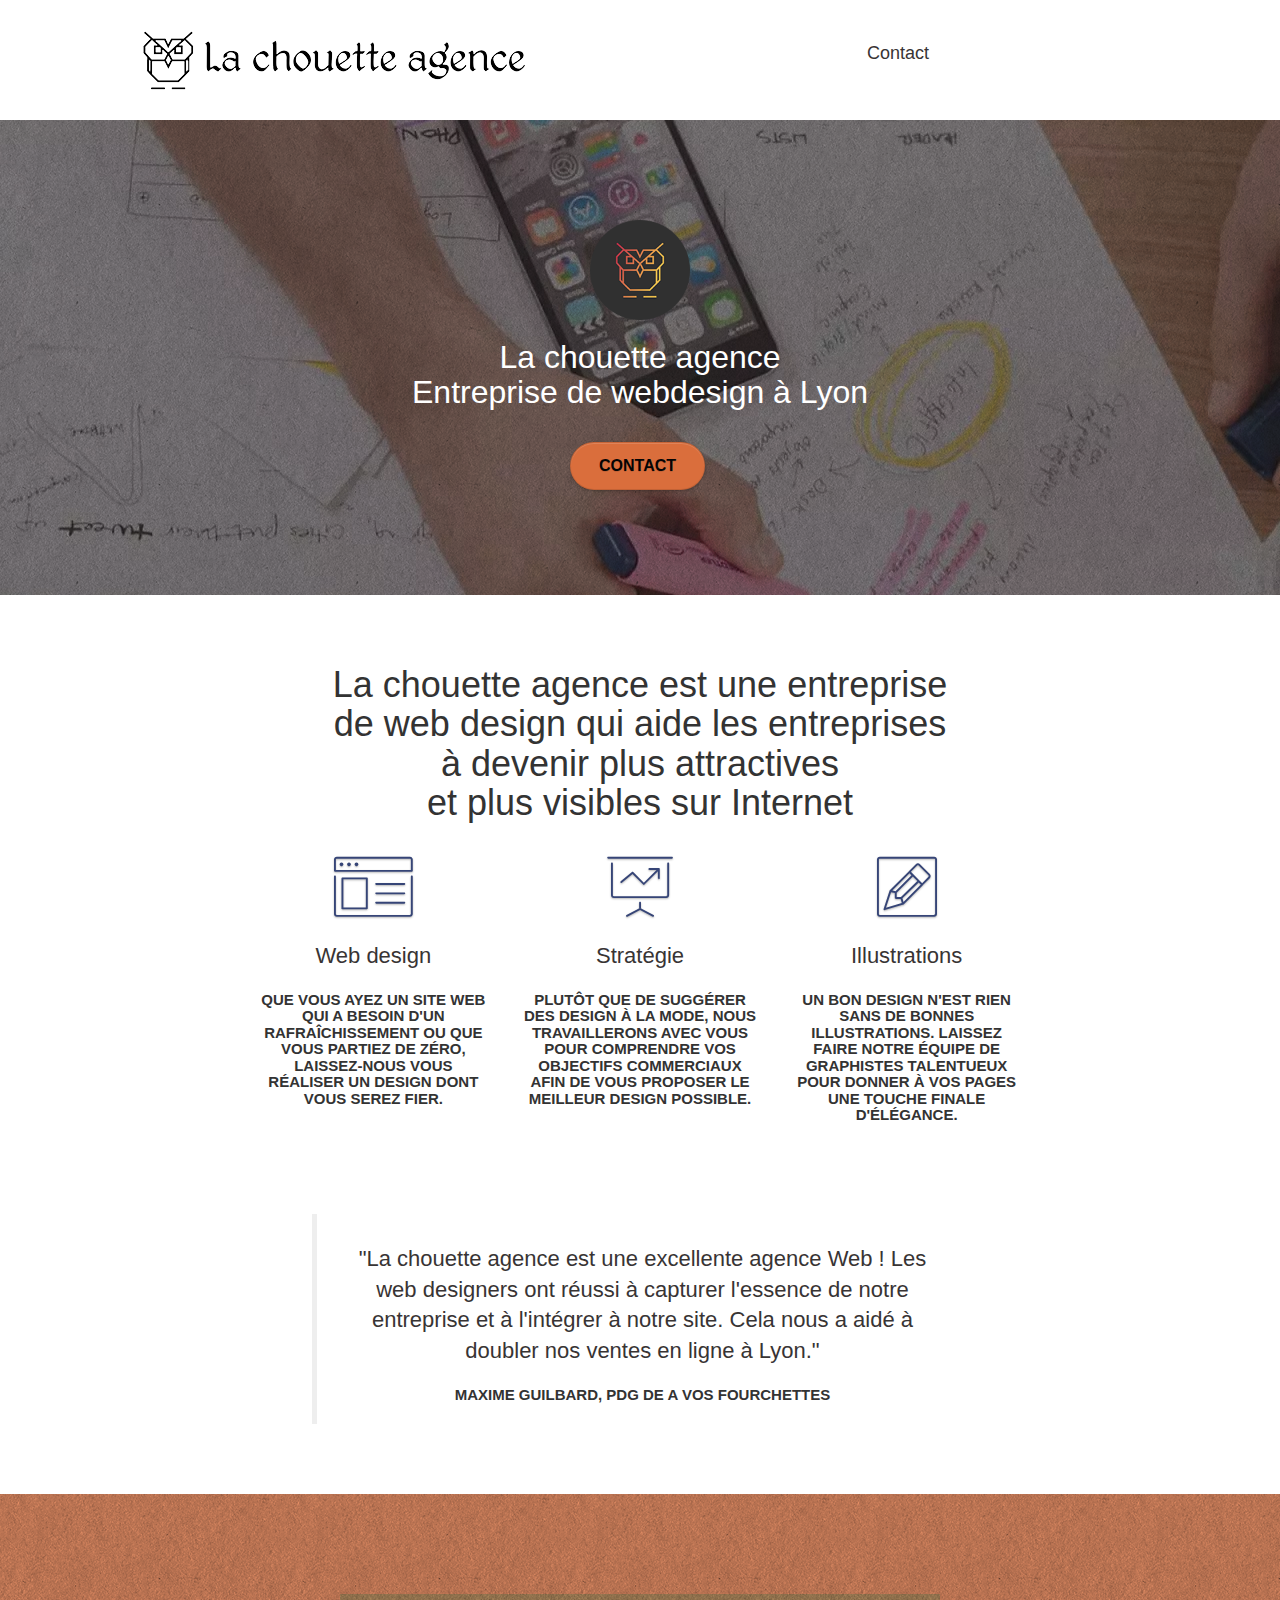
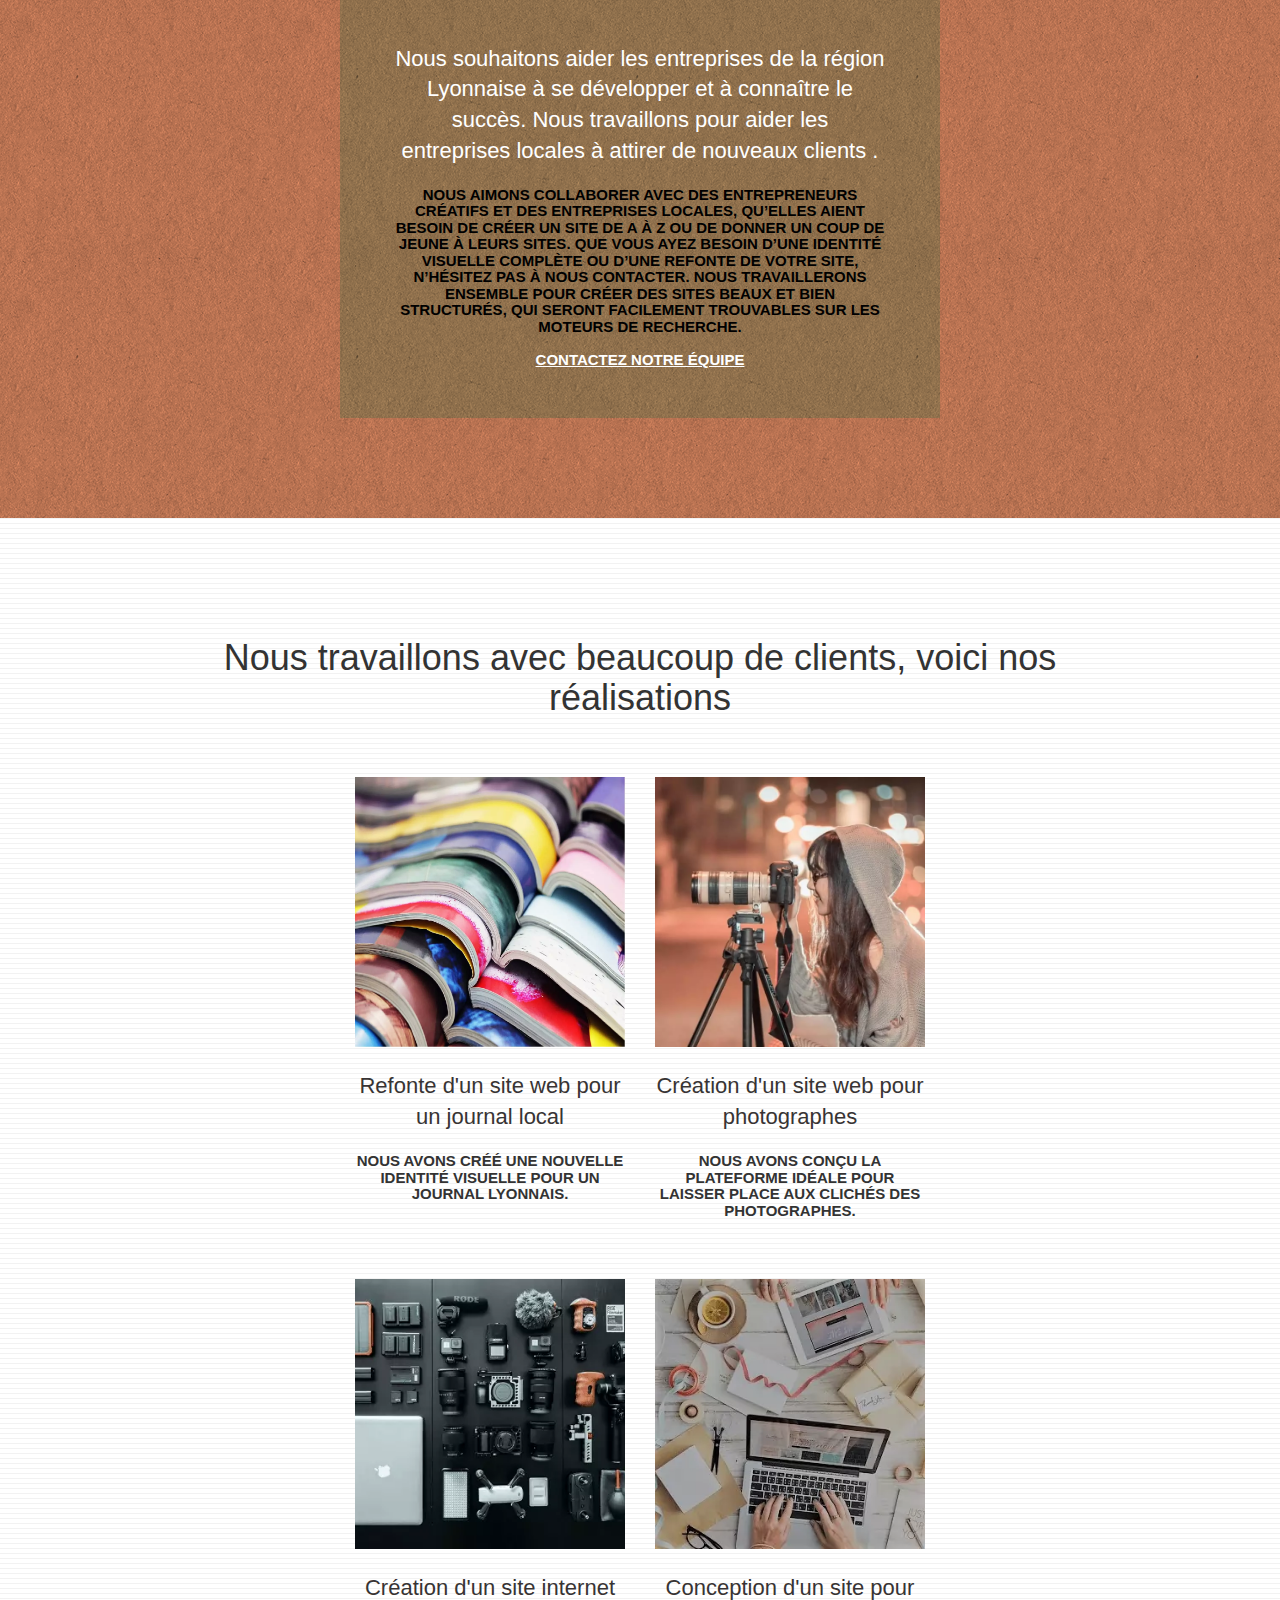
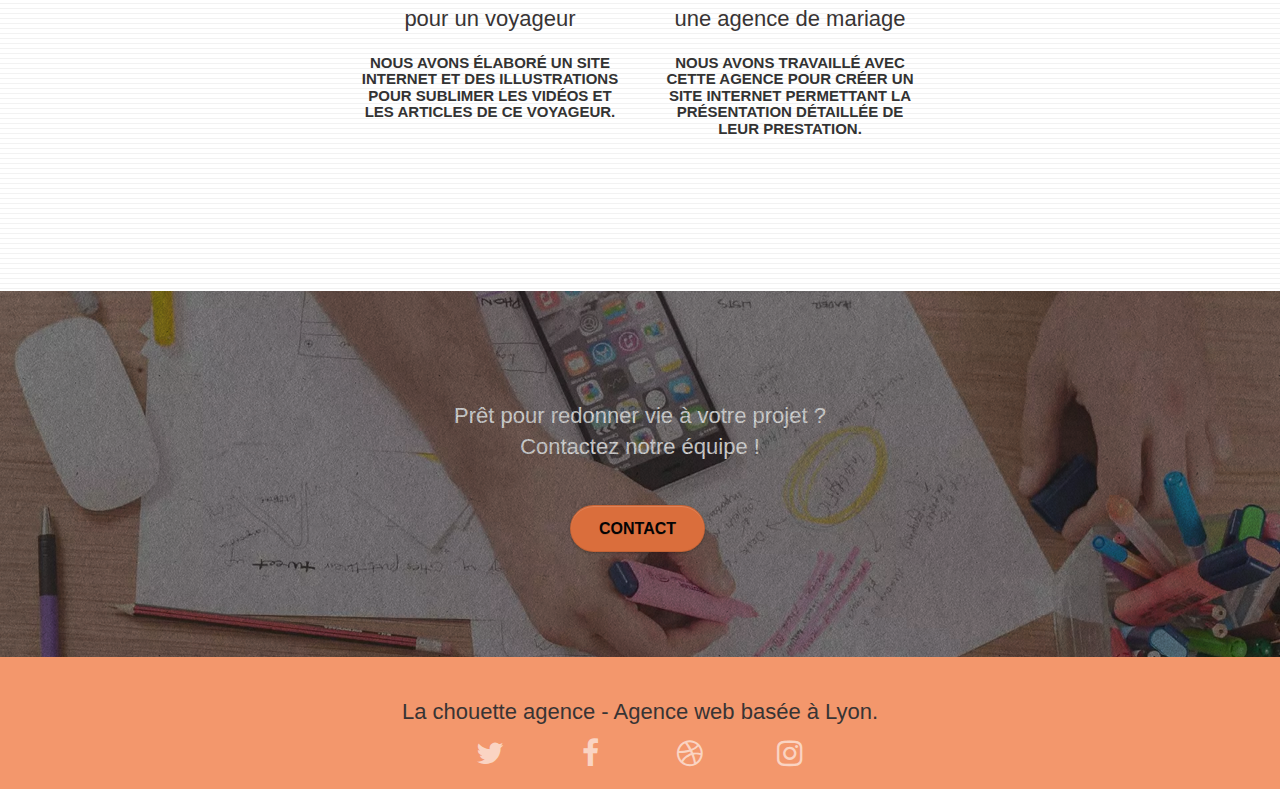
<file: optimize/index.html>
<!DOCTYPE html>
<html lang="fr">
  <head>
    <meta charset="utf-8">
	<title>La chouette Agence Web Design Lyon</title>
	<meta name="robots" content="index, follow" />
    <meta name="description" content="La chouette agence, une Entreprise de web design basée à Lyon. Aide les entreprises à devenir plus attractives et plus visibles sur Lyon"/>
    <meta name="viewport" content="width=device-width, initial-scale=1.0, viewport-fit=cover"/>
	<link rel="stylesheet" href="https://pro.fontawesome.com/releases/v5.10.0/css/all.css" integrity="sha384-AYmEC3Yw5cVb3ZcuHtOA93w35dYTsvhLPVnYs9eStHfGJvOvKxVfELGroGkvsg+p" crossorigin="anonymous" />
	<link rel="canonical" href="https://faissoil22.github.io/AliFaissoil_4_10082021/optimize/index.html"/>
	<meta name="google-site-verification" content="PYi3Of9LcIvbwTy19b5KH9hS5qb4HHk_OFnc0asXRX8" />
	<link href="https://fonts.googleapis.com/css2?family=Raleway&display=swap" rel="stylesheet"/> 
    <link rel="shortcut icon" type="image/jpg" href="img/favicon.jpg" />

    <link rel="stylesheet" type="text/css" href="./css/bootstrap.css">
    <link rel="stylesheet" type="text/css" href="style.css">
    <link rel="stylesheet" type="text/css" href="./css/font-awesome.css">
    <link rel="stylesheet" type="text/css" href="./css/et-line.css">

    <script src="./js/jquery-2.1.0.js" defer></script>
    <script src="./js/bootstrap.js" defer></script>
    <script src="./js/blocs.js" defer></script>
    <script src="./js/jquery.touchSwipe.js" defer></script>
    <script src="./js/gmaps.js" defer></script>

    

    <!-- Analytics -->

    <!-- Analytics END -->
  </head>
  <body>
    <!-- Principal conteneur -->
    <div class="page-container">
      <!-- bloc-0 -->
      <header class="bloc bgc-white l-bloc" id="bloc-0">
		<div class="container bloc-sm">
			<nav class="navbar row">
				<div class="navbar-header">
					<a class="navbar-brand" href="index.html">
						<img src="img/la-chouette-agence.png" alt="Bannière la chouette agence">
					</a>
					<button id="nav-toggle" type="button" class="ui-navbar-toggle navbar-toggle" data-toggle="collapse" data-target=".navbar-1">
						<span class="sr-only"></span>
						<span class="icon-bar"></span>
						<span class="icon-bar"></span>
						<span class="icon-bar"></span>
					</button>
				</div>
				<div class="collapse navbar-collapse navbar-1 special-dropdown-nav">
					<ul class="site-navigation nav navbar-nav">
					  <li>
						<a href="contact.html">Contact</a>
					  </li>
					</ul>
				</div>
			</nav>
		</div>
	  </header>
      <!-- bloc-0 END -->
      <main>
		  <!-- bloc-1-presentation -->
		  <section class="bloc bgc-dark-slate-blue bg-banniere d-bloc bg-t-edge bloc-bg-texture texture-paper b-parallax" id="bloc-1-hero">
			<div class="container bloc-lg">
			  <div class="row tight-width-whitespace">
				<div class="col-sm-12">
				  <img src="img/logo.png" class="center-block image-resize-mode" width="100" alt="Logo la chouette agence">
				  <h1 class="text-center hero-bloc-text tc-white">La chouette agence <br> Entreprise de webdesign à Lyon </h1>
				  <div class="text-center">
					<a href="contact.html" class="btn btn-lg btn-clean btn-rd cta-hero btn-atomic-tangerine" id="cta-hero">Contact</a>
				  </div>
				</div>
			  </div>
			</div>
		  </section>
		  <!-- bloc-1-presentation END -->
	
		  <!-- bloc-2-services -->
		  <section class="bloc bgc-white l-bloc" id="bloc-2-services">
			<div class="container bloc-md">
				<div class="row">
					<h1 class="col-sm-12 text-center">
						La chouette agence est une entreprise <br>de web design qui aide les entreprises<br> à devenir plus attractives <br> et plus visibles sur Internet
					</h1>
				</div>
				<div class="row voffset-lg med-width-whitespace">
					<div class="col-sm-4">
						<div class="text-center">
							<span class="et-icon-browser sm-shadow icon-dark-slate-blue icons icon-lg"></span>
						</div>
						<h2 class="mg-md text-center">
							Web design
						</h2>
						<h3 class="text-center ">
							Que vous ayez un site web qui a besoin d'un rafraîchissement ou que vous partiez de zéro, laissez-nous vous réaliser un design dont vous serez fier.
						</h3>
					</div>
					<div class="col-sm-4">
						<div class="text-center">
							<span class="et-icon-presentation sm-shadow icon-dark-slate-blue icons icon-lg"></span>
						</div>
						<h2 class="mg-md text-center">
							Stratégie
						</h2>
						<h3 class="text-center ">
							Plutôt que de suggérer des design à la mode, nous travaillerons avec vous pour comprendre vos objectifs commerciaux afin de vous proposer le meilleur design possible.<br>
						</h3>
					</div>
					<div class="col-sm-4">
						<div class="text-center">
							<span class="et-icon-edit sm-shadow icon-dark-slate-blue icons icon-lg"></span>
						</div>
						<h2 class="mg-md text-center">
							Illustrations
						</h2>
						<h3 class="text-center ">
							Un bon design n'est rien sans de bonnes illustrations. Laissez faire notre équipe de graphistes talentueux pour donner à vos pages une touche finale d'élégance.
						</h3>
					</div>
				</div>
				<div class="row voffset-lg voffset">
					<div class="col-xs-12 col-md-8 col-md-offset-2 text-center">
						<blockquote>
							<h2>"La chouette agence est une excellente agence Web ! Les web designers ont réussi à capturer l'essence de notre entreprise et à l'intégrer à notre site. Cela nous a aidé à doubler nos ventes en ligne à Lyon."</h2>
							<h3>Maxime Guilbard, PDG de A vos fourchettes</h3> 
						</blockquote>
					</div>
				</div>
			</div>
		</section>
		  <!-- bloc-2-services END -->
	
		  <!-- bloc-3-what-i-do -->
		  <section class="bloc tc-white bgc-atomic-tangerine bg-presentation d-bloc bloc-bg-texture texture-paper b-parallax" id="bloc-3-what-i-do">
			<div class="container bloc-lg">
				<div class="row tight-width-whitespace black-background">
					<div class="col-sm-12">
						<h2 class="mg-md text-center tc-white">
							Nous souhaitons aider les entreprises de la région Lyonnaise à se développer et à connaître le succès. Nous travaillons pour aider les entreprises locales à attirer de nouveaux clients .<br>
						</h2>
						<h3 class="text-center white">
							Nous aimons collaborer avec des entrepreneurs créatifs et des entreprises locales, qu’elles aient besoin de créer un site de A à Z ou de donner un coup de jeune à leurs sites. Que vous ayez besoin d’une identité visuelle complète ou d’une refonte de votre site, n’hésitez pas à nous contacter. Nous travaillerons ensemble pour créer des sites beaux et bien structurés, qui seront facilement trouvables sur les moteurs de recherche. <br><br><a class="ltc-white bold-link" href="contact.html">Contactez notre équipe</a><br>
						</h3>
					</div>
				</div>
			</div>
		</section>
		  <!-- bloc-3-what-i-do END -->
	
		  <!-- bloc-4-portfolio -->
		  <section class="bloc bgc-white bg-lines-h2-bg bg-repeat l-bloc" id="bloc-4-portfolio">
			<div class="container bloc-lg">
				<div class="row">
					<h1 class="col-sm-12 text-center">
						Nous travaillons avec beaucoup de clients, voici nos réalisations
					</h1>
				</div>
				<div class="row tight-width-whitespace portfolio-row">
					<div class="col-sm-6">
						<a href="#" data-lightbox="img/1.webp" data-gallery-id="gallery-1" data-caption="Refonte d'un site web pour un journal local" data-frame="snapshot-lb"><img src="img/1.webp"  class="img-responsive portfolio-thumb" alt="Couverture de livres"/></a>
						<h2 class="mg-md text-center">
							Refonte d'un site web pour un journal local
						</h2>
						<h3 class="text-center">
							Nous avons créé une nouvelle identité visuelle pour un journal lyonnais.
						</h3>
					</div>
					<div class="col-sm-6">
						<a href="#" data-lightbox="img/2.webp" data-gallery-id="gallery-1" data-caption="Création d'un site web pour photographes" data-frame="snapshot-lb"><img src="img/2.webp" class="img-responsive portfolio-thumb" alt="Prise de photographies"/></a>
						<h2 class="mg-md text-center">
							Création d'un site web pour photographes
						</h2>
						<h3 class="text-center">
							Nous avons conçu la plateforme idéale pour laisser place aux clichés des photographes.
						</h3>
					</div>
				</div>
				<div class="row tight-width-whitespace portfolio-row">
					<div class="col-sm-6">
						<a href="#" data-lightbox="img/3.webp" data-gallery-id="gallery-1" data-caption="Création d'un site internet pour un voyageur" data-frame="snapshot-lb"><img src="img/3.webp" class="img-responsive portfolio-thumb" alt="matériel pour photographes"/></a>
						<h2 class="mg-md text-center">
							Création d'un site internet pour un voyageur
						</h2>
						<h3 class="text-center">
							Nous avons élaboré un site internet et des illustrations pour sublimer les vidéos et les articles de ce voyageur.
						</h3>
					</div>
					<div class="col-sm-6">
						<a href="#" data-lightbox="img/4.webp" data-gallery-id="gallery-1" data-caption="Conception d'un site pour une agence de mariage" data-frame="snapshot-lb"><img src="img/4.webp" class="img-responsive portfolio-thumb" alt="plan de travail"/></a>
						<h2 class="mg-md text-center">
							Conception d'un site pour une agence de mariage
						</h2>
						<h3 class="text-center">
							Nous avons travaillé avec cette agence pour créer un site internet permettant la présentation détaillée de leur prestation.
						</h3>
					</div>
				</div>
			</div>
		  </section>
		  <!-- bloc-4-portfolio END -->
	
		  <!-- bloc-5-cta -->
		  <section class="bloc bgc-dark-slate-blue bg-banniere d-bloc bloc-bg-texture texture-paper" id="bloc-5-cta">
			<div class="container bloc-lg">
				<div class="row">
					<h2 class="mg-md text-center tc-white">
						Prêt pour redonner vie à votre projet ?<br>Contactez notre équipe !
					</h2>
					<div class="col-sm-12 text-center">
						<a href="contact.html" class="btn btn-atomic-tangerine btn-clean btn-rd btn-lg cta-hero">Contact</a>
					</div>
				</div>
			</div>
		</section>
		  <!-- bloc-5-cta END -->
	  </main>
      <!-- Footer - bloc-8 -->
      <footer class="bloc bgc-atomic-tangerine d-bloc" id="bloc-8">
		<div class="container bloc-sm">
			<div class="row">
				<div class="col-sm-12">
					<h2 class="text-center">
						La chouette agence - Agence web basée à Lyon.<br>
					</h2>
					<nav class="row row-no-gutters social">
						<div class="col-sm-3">
							<div class="text-center">
								<a aria-label="twitter" class="social" href="https://twitter.com"><span class="fa fa-twitter icon-md"></span></a>
							</div>
						</div>
						<div class="col-sm-3">
							<div class="text-center">
								<a aria-label="facebook" class="social" href="https://facebook.fr"><span class="fa fa-facebook icon-md"></span></a>
							</div>
						</div>
						<div class="col-sm-3">
							<div class="text-center">
								<a aria-label="dribbble" class="social" href="http://dribbble.com"><span class="fa fa-dribbble icon-md"></span></a>
							</div>
						</div>
						<div class="col-sm-3">
							<div class="text-center">
								<a aria-label="instagram" class="social" href="http://instagram.com"><span class="fa fa-instagram icon-md"></span></a>
							</div>
						</div>
					</nav>
				</div>
			</div>
		</div>
	   </footer>
      <!-- Footer - bloc-8 END -->
    </div>
    <!-- Principal conteneur END -->
  </body>
</html>
</file>
<file: optimize/style.css>
body {
    font-family: 'Raleway', sans-serif;
    margin: 0;
    padding: 0;
    background: #fff;
    overflow-x: hidden;
    -webkit-font-smoothing: antialiased;
    -moz-osx-font-smoothing: grayscale;
}

a,
button {
    transition: all 0.3s ease-in-out;
    outline: none !important;
}

a:hover {
    text-decoration: none;
    cursor: pointer;
}

#page-loading-blocs-notifaction {
    position: fixed;
    top: 0;
    bottom: 0;
    width: 100%;
    z-index: 100000;
    background: #ffffff url("img/pageload-spinner.gif") no-repeat center center;
}

.bloc {
    width: 100%;
    clear: both;
    background: 50% 50% no-repeat;
    padding: 0 50px;
    -webkit-background-size: cover;
    -moz-background-size: cover;
    -o-background-size: cover;
    background-size: cover;
    position: relative;
}

.bloc .container {
    padding-left: 0;
    padding-right: 0;
}

.bloc-lg {
    padding: 100px 50px;
}

.bloc-md {
    padding: 50px;
}

.bloc-sm {
    padding: 20px 50px;
}

.bg-center,
.bg-l-edge,
.bg-r-edge,
.bg-t-edge,
.bg-b-edge,
.bg-tl-edge,
.bg-bl-edge,
.bg-tr-edge,
.bg-br-edge,
.bg-repeat {
    -webkit-background-size: auto !important;
    -moz-background-size: auto !important;
    -o-background-size: auto !important;
    background-size: auto !important;
}

.bg-repeat {
    background: repeat;
}

.bg-t-edge {
    background: top no-repeat;
}

.bloc-bg-texture::before {
    content: "";
    background-size: 2px 2px;
    position: absolute;
    top: 0;
    bottom: 0;
    left: 0;
    right: 0;
}

.texture-paper::before {
    background: url("img/texture-paper.png");
    background-size: 280px 280px;
}

.b-parallax {
    background-attachment: fixed;
}

.d-bloc {
    color: rgba(255, 255, 255, 0.7);
}

.d-bloc button:hover {
    color: rgba(255, 255, 255, 0.9);
}

.d-bloc .icon-round,
.d-bloc .icon-square,
.d-bloc .icon-rounded,
.d-bloc .icon-semi-rounded-a,
.d-bloc .icon-semi-rounded-b {
    border-color: rgba(255, 255, 255, 0.9);
}

.d-bloc .divider-h span {
    border-color: rgba(255, 255, 255, 0.2);
}

.d-bloc .a-btn,
.d-bloc .navbar a,
.d-bloc .navbar-brand,
.d-bloc a .icon-sm,
.d-bloc a .icon-md,
.d-bloc a .icon-lg,
.d-bloc a .icon-xl,
.d-bloc h1 a,
.d-bloc h2 a,
.d-bloc h3 a,
.d-bloc h4 a,
.d-bloc h5 a,
.d-bloc h6 a,
.d-bloc p a {
    color: rgba(255, 255, 255, 0.6);
}

.d-bloc .a-btn:hover,
.d-bloc .navbar a:hover,
.d-bloc .navbar-brand:hover,
.d-bloc a:hover .icon-sm,
.d-bloc a:hover .icon-md,
.d-bloc a:hover .icon-lg,
.d-bloc a:hover .icon-xl,
.d-bloc h1 a:hover,
.d-bloc h2 a:hover,
.d-bloc h3 a:hover,
.d-bloc h4 a:hover,
.d-bloc h5 a:hover,
.d-bloc h6 a:hover,
.d-bloc p a:hover {
    color: rgba(255, 255, 255, 1);
}

.d-bloc .navbar-toggle .icon-bar {
    background: rgba(255, 255, 255, 1);
}

.d-bloc .btn-wire,
.d-bloc .btn-wire:hover {
    color: rgba(255, 255, 255, 1);
    border-color: rgba(255, 255, 255, 1);
}

.d-bloc .panel {
    color: rgba(0, 0, 0, 0.5);
}

.d-bloc .panel button:hover {
    color: rgba(0, 0, 0, 0.7);
}

.d-bloc .panel icon {
    border-color: rgba(0, 0, 0, 0.7);
}

.d-bloc .panel .divider-h span {
    border-color: rgba(0, 0, 0, 0.1);
}

.d-bloc .panel .a-btn {
    color: rgba(0, 0, 0, 0.6);
}

.d-bloc .panel .a-btn:hover {
    color: rgba(0, 0, 0, 1);
}

.d-bloc .panel .btn-wire,
.d-bloc .panel .btn-wire:hover {
    color: rgba(0, 0, 0, 0.7);
    border-color: rgba(0, 0, 0, 0.3);
}

.d-bloc .panel,
.l-bloc {
    color: rgba(0, 0, 0, 0.5);
}

.d-bloc .panel button:hover,
.l-bloc button:hover {
    color: rgba(0, 0, 0, 0.7);
}

.l-bloc .icon-round,
.l-bloc .icon-square,
.l-bloc .icon-rounded,
.l-bloc .icon-semi-rounded-a,
.l-bloc .icon-semi-rounded-b {
    border-color: rgba(0, 0, 0, 0.7);
}

.d-bloc .panel .divider-h span,
.l-bloc .divider-h span {
    border-color: rgba(0, 0, 0, 0.1);
}

.d-bloc .panel .a-btn,
.l-bloc .a-btn,
.l-bloc .navbar a,
.l-bloc .navbar-brand,
.l-bloc a .icon-sm,
.l-bloc a .icon-md,
.l-bloc a .icon-lg,
.l-bloc a .icon-xl,
.l-bloc h1 a,
.l-bloc h2 a,
.l-bloc h3 a,
.l-bloc h4 a,
.l-bloc h5 a,
.l-bloc h6 a,
.l-bloc p a {
    color: rgba(0, 0, 0, 0.6);
}

.d-bloc .panel .a-btn:hover,
.l-bloc .a-btn:hover,
.l-bloc .navbar a:hover,
.l-bloc .navbar-brand:hover,
.l-bloc a:hover .icon-sm,
.l-bloc a:hover .icon-md,
.l-bloc a:hover .icon-lg,
.l-bloc a:hover .icon-xl,
.l-bloc h1 a:hover,
.l-bloc h2 a:hover,
.l-bloc h3 a:hover,
.l-bloc h4 a:hover,
.l-bloc h5 a:hover,
.l-bloc h6 a:hover,
.l-bloc p a:hover {
    color: rgba(0, 0, 0, 1);
}

.l-bloc .navbar-toggle .icon-bar {
    color: rgba(0, 0, 0, 0.6);
}

.d-bloc .panel .btn-wire,
.d-bloc .panel .btn-wire:hover,
.l-bloc .btn-wire,
.l-bloc .btn-wire:hover {
    color: rgba(0, 0, 0, 0.7);
    border-color: rgba(0, 0, 0, 0.3);
}

.voffset {
    margin-top: 30px;
}

.voffset-lg {
    margin-top: 80px;
}

.row-no-gutters {
    margin-right: 0;
    margin-left: 0;
}

.row.row-no-gutters > [class^="col-"],
.row.row-no-gutters > [class*=" col-"] {
    padding-right: 0;
    padding-left: 0;
}

#bloc-1-hero h1 {
    font-size: 32px;
}

.navbar {
    margin-bottom: 0;
    z-index: 1;
}

.navbar-brand {
    height: auto;
    padding: 3px 15px;
    font-size: 25px;
    font-weight: normal;
    font-weight: 600;
    line-height: 44px;
}

.navbar-brand img {
    max-height: 200px;
    margin: 0 5px 0 0;
    display: inline;
}

.navbar-brand img[src$="svg"] {
    min-width: 100px;
}

.nav-center .navbar-brand img {
    margin: 0;
}

.navbar .nav {
    margin-right: 100px;
    float: right;
    z-index: 1;
}

.nav > li {
    float: left;
    font-size: 18px;
    margin-right: 90px;
    list-style-type: none;
    padding-bottom: 15px;
    justify-content: space-around;
}
.nav  a {
    text-decoration: none;
}
.navbar-nav .open .dropdown-menu > li > a {
    text-align: inherit;
}

.nav > li a:hover,
.nav > li a:focus {
    background: transparent;
}

.navbar-toggle {
    margin: 10px 10px 0 0;
    border: 0px;
}

.navbar-toggle:hover {
    background: transparent !important;
}

.navbar-toggle .icon-bar {
    background-color: rgba(0, 0, 0, 0.5);
    width: 26px;
}

.nav-invert .navbar .nav {
    float: left;
}

.nav-invert .navbar-header,
.nav-invert .navbar-brand {
    float: right;
    position: relative;
    z-index: 2;
}

@media (min-width: 768px) {
    .site-navigation {
        position: absolute;
        top: 50%;
        right: 20px;
        transform: translate(0, -50%);
        -webkit-transform: translateY(-50%);
    }
    .nav > li .dropdown-menu a,
    .nav > li .dropdown-menu a:hover {
        color: #484848;
    }
    .nav-invert .site-navigation {
        left: 0;
        right: 0;
    }
    .nav-center {
        text-align: center;
    }
    .nav-center .navbar-header {
        width: 100%;
    }
    .nav-center .navbar-header,
    .nav-center .navbar-brand,
    .nav-center .nav > li {
        float: none;
        display: inline-block;
    }
    .nav-center .site-navigation {
        position: relative;
        width: 100%;
        right: 0;
        margin-right: 0px;
        margin-top: 20px;
    }
    .nav-center.mini-nav .navbar-toggle {
        float: none;
        margin: 10px auto 0;
    }

    .navbar-toggle {
        display: none;
    }
}

.nav > li > .dropdown a {
    background: none !important;
    display: block;
    padding: 14px 15px;
}

nav .caret {
    margin: 0 5px;
}

.dropdown-menu .dropdown-menu {
    top: -8px;
    left: 100%;
}

.dropdown-menu .dropmenu-flow-right {
    top: 100%;
    left: 0;
    margin-left: -1px;
    border-top-left-radius: 0;
    border-top-right-radius: 0;
}

.dropdown-menu .dropdown span {
    border: 4px solid black;
    border-top-color: transparent;
    border-right-color: transparent;
    border-bottom-color: transparent;
    margin: 6px -5px 0 0 !important;
    float: right;
}

.mg-md {
    margin-top: 10px;
    margin-bottom: 20px;
}

.mg-lg {
    margin-top: 10px;
    margin-bottom: 40px;
}

.btn {
    margin: 0 5px 5px 0;
}

.btn.pull-right {
    margin: 0 0 5px 5px;
}

.btn-d,
.btn-d:hover,
.btn-d:focus {
    color: #fff;
    background: rgba(0, 0, 0, 0.3);
}

button {
    outline: none !important;
}

.btn-rd {
    border-radius: 40px;
}

.btn-clean {
    border: 1px solid rgba(0, 0, 0, 0.08);
    border-bottom-color: rgba(0, 0, 0, 0.1);
    text-shadow: 0 1px 0 rgba(0, 0, 1, 0.1);
    box-shadow: 0 1px 3px rgba(0, 0, 1, 0.25), inset 0 1px 0 0 rgba(255, 255, 255, 0.15);
}

.icon-md {
    font-size: 30px !important;
}

.icon-lg {
    font-size: 60px !important;
}

.sm-shadow {
    text-shadow: 0 1px 2px rgba(0, 0, 0, 0.3);
}

.panel-sq,
.panel-sq .panel-heading,
.panel-sq .panel-footer {
    border-radius: 0;
}

.panel-rd {
    border-radius: 30px;
}

.panel-rd .panel-heading {
    border-radius: 29px 29px 0 0;
}

.panel-rd .panel-footer {
    border-radius: 0 0 29px 29px;
}

.form-control, #name, #email, #input_504, #message  {
    border-color: rgb(19 18 18 / 42%);
    box-shadow: none;
    padding: 15px;
    margin-top: 10px;
    border-radius: 10px;
    width: 40%;
}

.scrollToTop {
    width: 40px;
    height: 40px;
    position: fixed;
    bottom: 20px;
    right: 20px;
    opacity: 0;
    z-index: 500;
    transition: all 0.3s ease-in-out;
}

.scrollToTop span {
    margin-top: 6px;
}

.showScrollTop {
    font-size: 14px;
    opacity: 1;
}

a[data-lightbox] {
    position: relative;
    display: block;
    text-align: center;
}

a[data-lightbox]:hover::before {
    content: "+";
    font-family: "HelveticaNeue-Light", "Helvetica Neue Light", "Helvetica Neue",
        Helvetica, Arial;
    font-size: 32px;
    width: 50px;
    height: 50px;
    margin-left: -25px;
    border-radius: 50%;
    background: rgba(0, 0, 0, 0.6);
    color: #fff;
    font-weight: 100;
    z-index: 1;
    position: absolute;
    top: 50%;
    transform: translateY(-50%);
    -webkit-transform: translateY(-50%);
}

a[data-lightbox]:hover img {
    opacity: 0.6;
    -webkit-animation-fill-mode: none;
    animation-fill-mode: none;
}

#lightbox-modal {
    display: flex;
    align-items: center;
}

#lightbox-modal .modal-dialog {
    width: 90%;
    max-width: 900px;
    margin: 0 auto 0;
}

#lightbox-modal .modal-dialog img {
    max-height: 90vh;
    margin: 0 auto;
}

.lightbox-caption {
    padding: 20px;
    color: #fff;
    background: rgba(0, 0, 0, 0.5);
    position: absolute;
    left: 15px;
    right: 15px;
    bottom: 5px;
}

.close-lightbox {
    color: #fff;
    font-size: 30px;
    position: absolute;
    top: 20px;
    right: 20px;
    z-index: 20;
    background: rgba(0, 0, 0, 0.5);
    border: none;
    line-height: 30px;
    padding: 0 9px 5px;
    opacity: 0.3;
}

.close-lightbox:hover,
.next-lightbox:hover,
.prev-lightbox:hover {
    opacity: 1;
    color: #fff;
}

.next-lightbox,
.prev-lightbox {
    font-size: 20px;
    color: rgba(255, 255, 255, 0.9);
    background: rgba(0, 0, 0, 0.5);
    transition: all 0.2s ease-in-out;
    position: absolute;
    top: 45%;
    z-index: 1;
    opacity: 0.4;
}

.next-lightbox {
    padding: 6px 8px 1px 13px;
    right: 25px;
}

.prev-lightbox {
    padding: 6px 13px 1px 10px;
    left: 25px;
}

.snapshot-lb .modal-body {
    padding-bottom: 45px;
}

.snapshot-lb .lightbox-caption {
    padding: 0;
    color: rgba(0, 0, 0, 0.5);
    background: none;
}

h1,
h2,
h3,
h4,
h5,
h6,
p,
label,
.btn,
a {
    font-family: "helvetica";
    font-weight: 400;
    color: #383434 !important;
}

.container {
    max-width: 1000px;
}

.hero-bloc-text {
    font-size: 38px;
    display: flex;
    justify-content: center;
}

.hero-bloc-text-sub {
    font-size: 36px;
}

.statement-bloc-text {
    line-height: 26px;
    font-style: italic;
    font-size: 20px;
    text-align: center;
    font-weight: lighter;
    max-width: 520px;
    margin: auto auto auto auto;
}

p {
    font-size: 18px;
}

.tight-width-whitespace {
    max-width: 600px;
    margin: auto auto auto auto;
}

.h1 {
    font-size: 20px;
    font-family: "Open Sans";
}

.cta-hero {
    margin-top: 22px;
    color: #ffffff !important;
    text-transform: uppercase;
    padding: 12px 28px 12px 28px;
    font-size: 16px;
    font-weight: 700;
}

.social {
    max-width: 400px;
    margin: auto auto auto auto;
}

h2 {
    font-size: 22px;
    line-height: 1.4em;
}

h3 {
    font-size: 15px;
    text-transform: uppercase;
    font-weight: 700;
    color: #333333 !important;
}

.med-width-whitespace {
    max-width: 800px;
    margin: auto auto auto auto;
    box-shadow: 0px 0px 0px #000000;
}

h1 {
    color: #333333 !important;
}

h4 {
    color: #333333 !important;
}

.icons {
    margin-bottom: 14px;
    margin-top: 24px;
}

.white {
    color: #000000 !important;
}

.portfolio-thumb {
    margin-bottom: 24px;
}

.portfolio-row {
    margin-bottom: 44px;
    margin-top: 50px;
}

.avatar {
    box-shadow: 0px 4px 9px rgba(0, 0, 0, 0.3);
}

.black-background {
    background-color: rgba(165, 147, 99, 0.7);
    padding: 40px 40px 40px 40px;
}

.bold-link {
    font-weight: 900;
    text-decoration: underline !important;
}

.bgc-white {
    background-color: #ffffff;
}

.bgc-dark-slate-blue {
    background-color: #364577;
}

.bgc-atomic-tangerine {
    background-color: #f3976c;
}

.tc-white {
    color: rgb(255 255 255) !important;
}

.btn-atomic-tangerine {
    background: #da6e3c;
    color: #040404 !important;;
}

.btn-atomic-tangerine:hover {
    background: #c27956 !important;
    color: #040404 !important;;
}

.ltc-white {
    color: #ffffff !important;
}

.ltc-white:hover {
    color: #cccccc !important;
}

.ltc-atomic-tangerine {
    color: #f3976c !important;
}

.ltc-atomic-tangerine:hover {
    color: #c27956 !important;
}

.icon-dark-slate-blue {
    color: #364577 !important;
    border-color: #364577 !important;
}

.bg-dots-bg {
    background-image: url("img/dots-bg.png");
}

.bg-lines-h2-bg {
    background-image: url("img/lines-h2-bg.png");
}

.bg-banniere {
    background-image: url("img/la-chouette-agence-banniere.webp");
}

.bg-presentation {
    background-image: url("img/image-de-presentation.webp");
}

@media (max-width: 1024px) {
    .bloc {
        padding-left: 20px;
        padding-right: 20px;
    }
    .bloc.full-width-bloc,
    .bloc-tile-2.full-width-bloc .container,
    .bloc-tile-3.full-width-bloc .container,
    .bloc-tile-4.full-width-bloc .container {
        padding-left: 0;
        padding-right: 0;
    }
}

@media (max-width: 992px) and (min-width: 768px) {
    .navbar .nav {
        max-width: 80%;
    }
    .nav-center.navbar .nav {
        max-width: 100%;
    }
}

@media only screen and (min-width: 768px) and (max-width: 1024px) and (orientation: landscape) {
    .b-parallax {
        background-attachment: scroll;
    }
}

@media only screen and (min-width: 1024px) and (max-width: 1366px) and (-webkit-min-device-pixel-ratio: 1.5) {
    .b-parallax {
        background-attachment: scroll;
    }
}

@media (max-width: 991px) {
    .container {
        width: 100%;
    }
    .b-parallax {
        background-attachment: scroll;
    }
    .page-container,
    #hero-bloc {
        overflow-x: hidden;
        position: relative;
    }
    /* .bloc {
        padding: constant(safe-area-inset-left);
        padding: constant(safe-area-inset-right);
    } */
    .bloc-group,
    .bloc-group .bloc {
        display: block;
        width: 100%;
    }
    /* .bloc-fill-screen .fill-bloc-top-edge,
    .bloc-fill-screen .fill-bloc-bottom-edge {
        padding: 0 20px;
        padding: env(safe-area-inset-left);
        padding: env(safe-area-inset-right);
    } */
}

@media (max-width: 767px) {
    .page-container {
        overflow-x: hidden;
        position: relative;
    }
    h1,
    h2,
    h3,
    h4,
    h5,
    h6,
    p,
    #disqus_thread {
        padding-left: 10px !important;
        padding-right: 10px !important;
    }
    .b-parallax {
        background-attachment: scroll;
    }
    .navbar .nav {
        padding-top: 0;
        border-top: 1px solid rgba(0, 0, 0, 0.2);
        float: none !important;
    }
    .navbar .row {
        margin-left: 0;
        margin-right: 0;
    }
    .site-navigation {
        position: inherit;
        transform: none;
        -webkit-transform: none;
        -ms-transform: none;
    }
    .nav > li {
        margin-top: 0;
        border-bottom: 1px solid rgba(0, 0, 0, 0.1);
        background: rgba(0, 0, 0, 0.05);
        text-align: left;
        padding-left: 15px;
        width: 100%;
    }
    .nav > li:hover {
        background: rgba(0, 0, 0, 0.08);
    }
    .dropdown .dropdown a .caret {
        float: none;
        margin: 5px 0 0 10px !important;
        border: 4px solid black;
        border-bottom-color: transparent;
        border-right-color: transparent;
        border-left-color: transparent;
    }
    #hero-bloc .navbar .nav {
        background: rgba(0, 0, 0, 0.8);
    }
    #hero-bloc .navbar .nav a {
        color: rgba(255, 255, 255, 0.6);
    }
    .hero {
        padding: 50px 0;
    }
    .hero-nav {
        left: -1px;
        right: -1px;
    }
    .navbar-collapse {
        padding: 0;
        overflow-x: hidden;
        -webkit-box-shadow: none;
        box-shadow: none;
    }
    .navbar-brand img {
        max-height: 40px;
        width: auto;
    }
    .nav-invert .navbar-header {
        float: none;
        width: 100%;
    }
    .nav-invert .navbar-toggle {
        float: left;
        margin-left: 10px;
    }
    .bloc {
        padding-left: 0;
        padding-right: 0;
    }
    .bloc-xxl,
    .bloc-xl,
    .bloc-lg {
        padding: 40px 0;
    }
    .bloc-sm,
    .bloc-md {
        padding-left: 0;
        padding-right: 0;
    }
    .bloc-tile-2 .container,
    .bloc-tile-3 .container,
    .bloc-tile-4 .container,
    .bloc-fill-screen .fill-bloc-top-edge,
    .bloc-fill-screen .fill-bloc-bottom-edge {
        padding-left: 0;
        padding-right: 0;
    }
    .a-block {
        padding: 0 10px;
    }
    .btn-dwn {
        display: none;
    }
    .voffset {
        margin-top: 5px;
    }
    .voffset-md {
        margin-top: 20px;
    }
    .voffset-lg {
        margin-top: 30px;
    }
    form {
        padding: 5px;
    }
    .close-lightbox {
        display: inline-block;
    }
    .blocsapp-device-iphone5 {
        background-size: 216px 425px;
        padding-top: 60px;
        width: 216px;
        height: 425px;
    }
    .blocsapp-device-iphone5 img {
        width: 180px;
        height: 320px;
    }
}

@media (max-width: 400px) {
    .bloc {
        padding-left: 0;
        padding-right: 0;
    }
}

@media (max-width: 767px) {
    .bloc-mob-center-text {
        text-align: center;
    }
}
</file>
<file: optimize/css/et-line.css>
@font-face {
    font-family: et-line;
    src: url(../fonts/et-line.eot);
    src: url(../fonts/et-line.eot?#iefix) format("embedded-opentype"),
        url(../fonts/et-line.woff) format("woff"),
        url(../fonts/et-line.ttf) format("truetype"),
        url(../fonts/et-line.svg#et-line) format("svg");
    font-weight: 400;
    font-style: normal;
}

.et-icon-adjustments,
.et-icon-alarmclock,
.et-icon-anchor,
.et-icon-aperture,
.et-icon-attachment,
.et-icon-bargraph,
.et-icon-basket,
.et-icon-beaker,
.et-icon-bike,
.et-icon-book-open,
.et-icon-briefcase,
.et-icon-browser,
.et-icon-calendar,
.et-icon-camera,
.et-icon-caution,
.et-icon-chat,
.et-icon-circle-compass,
.et-icon-clipboard,
.et-icon-clock,
.et-icon-cloud,
.et-icon-compass,
.et-icon-desktop,
.et-icon-dial,
.et-icon-document,
.et-icon-documents,
.et-icon-download,
.et-icon-dribbble,
.et-icon-edit,
.et-icon-envelope,
.et-icon-expand,
.et-icon-facebook,
.et-icon-flag,
.et-icon-focus,
.et-icon-gears,
.et-icon-genius,
.et-icon-gift,
.et-icon-global,
.et-icon-globe,
.et-icon-googleplus,
.et-icon-grid,
.et-icon-happy,
.et-icon-hazardous,
.et-icon-heart,
.et-icon-hotairballoon,
.et-icon-hourglass,
.et-icon-key,
.et-icon-laptop,
.et-icon-layers,
.et-icon-lifesaver,
.et-icon-lightbulb,
.et-icon-linegraph,
.et-icon-linkedin,
.et-icon-lock,
.et-icon-magnifying-glass,
.et-icon-map,
.et-icon-map-pin,
.et-icon-megaphone,
.et-icon-mic,
.et-icon-mobile,
.et-icon-newspaper,
.et-icon-notebook,
.et-icon-paintbrush,
.et-icon-paperclip,
.et-icon-pencil,
.et-icon-phone,
.et-icon-picture,
.et-icon-pictures,
.et-icon-piechart,
.et-icon-presentation,
.et-icon-pricetags,
.et-icon-printer,
.et-icon-profile-female,
.et-icon-profile-male,
.et-icon-puzzle,
.et-icon-quote,
.et-icon-recycle,
.et-icon-refresh,
.et-icon-ribbon,
.et-icon-rss,
.et-icon-sad,
.et-icon-scissors,
.et-icon-scope,
.et-icon-search,
.et-icon-shield,
.et-icon-speedometer,
.et-icon-strategy,
.et-icon-streetsign,
.et-icon-tablet,
.et-icon-target,
.et-icon-telescope,
.et-icon-toolbox,
.et-icon-tools,
.et-icon-tools-2,
.et-icon-trophy,
.et-icon-tumblr,
.et-icon-twitter,
.et-icon-upload,
.et-icon-video,
.et-icon-wallet,
.et-icon-wine {
    font-family: et-line;
    speak: none;
    font-style: normal;
    font-weight: 400;
    font-variant: normal;
    text-transform: none;
    line-height: 1;
    -webkit-font-smoothing: antialiased;
    -moz-osx-font-smoothing: grayscale;
    display: inline-block;
}

.et-icon-mobile:before {
    content: "\e000";
}

.et-icon-laptop:before {
    content: "\e001";
}

.et-icon-desktop:before {
    content: "\e002";
}

.et-icon-tablet:before {
    content: "\e003";
}

.et-icon-phone:before {
    content: "\e004";
}

.et-icon-document:before {
    content: "\e005";
}

.et-icon-documents:before {
    content: "\e006";
}

.et-icon-search:before {
    content: "\e007";
}

.et-icon-clipboard:before {
    content: "\e008";
}

.et-icon-newspaper:before {
    content: "\e009";
}

.et-icon-notebook:before {
    content: "\e00a";
}

.et-icon-book-open:before {
    content: "\e00b";
}

.et-icon-browser:before {
    content: "\e00c";
}

.et-icon-calendar:before {
    content: "\e00d";
}

.et-icon-presentation:before {
    content: "\e00e";
}

.et-icon-picture:before {
    content: "\e00f";
}

.et-icon-pictures:before {
    content: "\e010";
}

.et-icon-video:before {
    content: "\e011";
}

.et-icon-camera:before {
    content: "\e012";
}

.et-icon-printer:before {
    content: "\e013";
}

.et-icon-toolbox:before {
    content: "\e014";
}

.et-icon-briefcase:before {
    content: "\e015";
}

.et-icon-wallet:before {
    content: "\e016";
}

.et-icon-gift:before {
    content: "\e017";
}

.et-icon-bargraph:before {
    content: "\e018";
}

.et-icon-grid:before {
    content: "\e019";
}

.et-icon-expand:before {
    content: "\e01a";
}

.et-icon-focus:before {
    content: "\e01b";
}

.et-icon-edit:before {
    content: "\e01c";
}

.et-icon-adjustments:before {
    content: "\e01d";
}

.et-icon-ribbon:before {
    content: "\e01e";
}

.et-icon-hourglass:before {
    content: "\e01f";
}

.et-icon-lock:before {
    content: "\e020";
}

.et-icon-megaphone:before {
    content: "\e021";
}

.et-icon-shield:before {
    content: "\e022";
}

.et-icon-trophy:before {
    content: "\e023";
}

.et-icon-flag:before {
    content: "\e024";
}

.et-icon-map:before {
    content: "\e025";
}

.et-icon-puzzle:before {
    content: "\e026";
}

.et-icon-basket:before {
    content: "\e027";
}

.et-icon-envelope:before {
    content: "\e028";
}

.et-icon-streetsign:before {
    content: "\e029";
}

.et-icon-telescope:before {
    content: "\e02a";
}

.et-icon-gears:before {
    content: "\e02b";
}

.et-icon-key:before {
    content: "\e02c";
}

.et-icon-paperclip:before {
    content: "\e02d";
}

.et-icon-attachment:before {
    content: "\e02e";
}

.et-icon-pricetags:before {
    content: "\e02f";
}

.et-icon-lightbulb:before {
    content: "\e030";
}

.et-icon-layers:before {
    content: "\e031";
}

.et-icon-pencil:before {
    content: "\e032";
}

.et-icon-tools:before {
    content: "\e033";
}

.et-icon-tools-2:before {
    content: "\e034";
}

.et-icon-scissors:before {
    content: "\e035";
}

.et-icon-paintbrush:before {
    content: "\e036";
}

.et-icon-magnifying-glass:before {
    content: "\e037";
}

.et-icon-circle-compass:before {
    content: "\e038";
}

.et-icon-linegraph:before {
    content: "\e039";
}

.et-icon-mic:before {
    content: "\e03a";
}

.et-icon-strategy:before {
    content: "\e03b";
}

.et-icon-beaker:before {
    content: "\e03c";
}

.et-icon-caution:before {
    content: "\e03d";
}

.et-icon-recycle:before {
    content: "\e03e";
}

.et-icon-anchor:before {
    content: "\e03f";
}

.et-icon-profile-male:before {
    content: "\e040";
}

.et-icon-profile-female:before {
    content: "\e041";
}

.et-icon-bike:before {
    content: "\e042";
}

.et-icon-wine:before {
    content: "\e043";
}

.et-icon-hotairballoon:before {
    content: "\e044";
}

.et-icon-globe:before {
    content: "\e045";
}

.et-icon-genius:before {
    content: "\e046";
}

.et-icon-map-pin:before {
    content: "\e047";
}

.et-icon-dial:before {
    content: "\e048";
}

.et-icon-chat:before {
    content: "\e049";
}

.et-icon-heart:before {
    content: "\e04a";
}

.et-icon-cloud:before {
    content: "\e04b";
}

.et-icon-upload:before {
    content: "\e04c";
}

.et-icon-download:before {
    content: "\e04d";
}

.et-icon-target:before {
    content: "\e04e";
}

.et-icon-hazardous:before {
    content: "\e04f";
}

.et-icon-piechart:before {
    content: "\e050";
}

.et-icon-speedometer:before {
    content: "\e051";
}

.et-icon-global:before {
    content: "\e052";
}

.et-icon-compass:before {
    content: "\e053";
}

.et-icon-lifesaver:before {
    content: "\e054";
}

.et-icon-clock:before {
    content: "\e055";
}

.et-icon-aperture:before {
    content: "\e056";
}

.et-icon-quote:before {
    content: "\e057";
}

.et-icon-scope:before {
    content: "\e058";
}

.et-icon-alarmclock:before {
    content: "\e059";
}

.et-icon-refresh:before {
    content: "\e05a";
}

.et-icon-happy:before {
    content: "\e05b";
}

.et-icon-sad:before {
    content: "\e05c";
}

.et-icon-facebook:before {
    content: "\e05d";
}

.et-icon-twitter:before {
    content: "\e05e";
}

.et-icon-googleplus:before {
    content: "\e05f";
}

.et-icon-rss:before {
    content: "\e060";
}

.et-icon-tumblr:before {
    content: "\e061";
}

.et-icon-linkedin:before {
    content: "\e062";
}

.et-icon-dribbble:before {
    content: "\e063";
}
</file>
